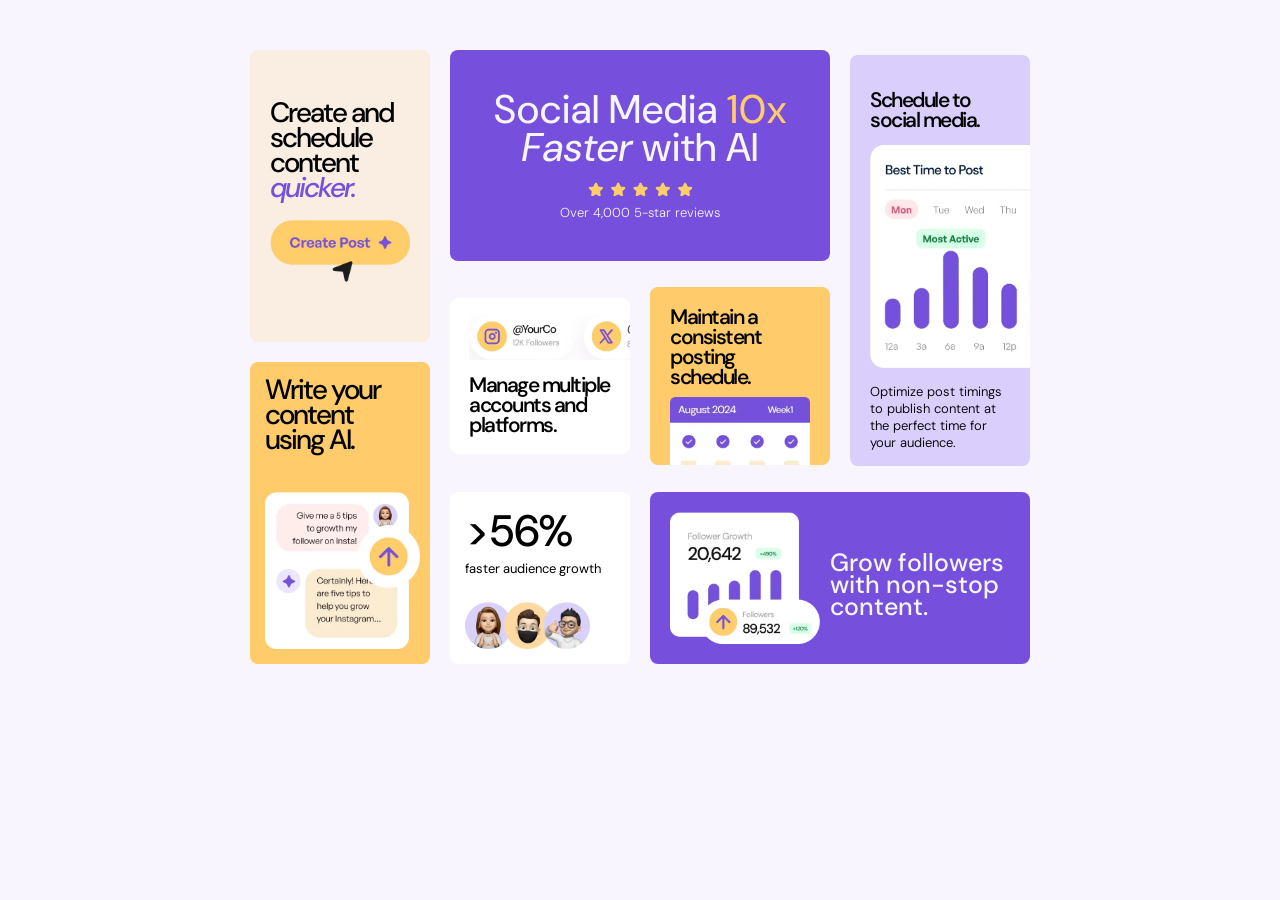
<file: index.html>
<!DOCTYPE html>
<html lang="en">

<head>
  <meta charset="UTF-8">
  <meta name="viewport" content="width=device-width, initial-scale=1.0">
  <link rel="stylesheet" href="grid-main.css">
  <link rel="icon" type="image/png" sizes="32x32" href="./assets/images/favicon-32x32.png">
  <title>Bento grid</title>
</head>

<body>
  <main>
    <section>
      <center>
        <h2>
          Social Media <span>10x</span> <em>Faster</em> with AI
        </h2>
      </center>
      <center>
        <img src="assets/images/illustration-five-stars.webp" width="107px" alt="">
        <p>
          Over 4,000 5-star reviews
        </p>
      </center>
    </section>

    <section>
      <img src="assets/images/illustration-multiple-platforms.webp" width="220px" alt="">
      <p>
        Manage multiple accounts and platforms.
      </p>
    </section>

    <section>
      <p>
        Maintain a consistent posting schedule.
      </p>
      <img src="assets/images/illustration-consistent-schedule.webp" width="140px" alt="">
    </section>

    <section>
      <p>
        Schedule to social media.
      </p>
      <img src="assets/images/illustration-schedule-posts.webp" width="250px" alt="">
      <p>
        Optimize post timings to publish content at the perfect time for your audience.
      </p>
    </section>

    <section>
      <img src="assets/images/illustration-grow-followers.webp" width="170px" alt="">
      <p>
        Grow followers with non-stop content.
      </p>
      <img src="assets/images/illustration-grow-followers.webp" width="150px" alt="">
    </section>

    <section>
      <h2>
        >56%
      </h2>
      <p>
        faster audience growth
      </p>
      <img src="assets/images/illustration-audience-growth.webp" width="125px" alt="">
    </section>

    <section>
      <p>
        Create and schedule content <em>quicker.</em>
      </p>
      <img src="assets/images/illustration-create-post.webp" width="140px" alt="">
    </section>

    <section>
      <p>
        Write your content using AI.
      </p>
      <img src="assets/images/illustration-ai-content.webp" width="155px" alt="AI Content">
    </section>
  </main>
</body>

</html>
</file>
<file: grid-main.css>
@import url("https://fonts.googleapis.com/css2?family=DM+Sans:ital,opsz,wght@0,9..40,100..1000;1,9..40,100..1000&display=swap");

* {
  padding: 0;
  margin: 0;
  box-sizing: border-box;
  -webkit-box-sizing: border-box;
}

html,
body {
  font-family: "DM Sans", sans-serif;
  font-optical-sizing: auto;
  font-weight: 500;
  font-style: normal;
  width: 100%;
  background-color: hsl(258, 100%, 98%);

  main {
    max-width: 100%;
    padding-top: 50px;
    justify-content: center;
    align-items: center;
    display: grid;
    gap: 20px;
    grid-template-areas:
      "seven one one four"
      "seven two three four"
      "eight two three four"
      "eight two three four"
      "eight six five five";
  }

  section {
    border-radius: 8px;
    transition: all 0.2s ease-in-out;

    p {
      font-size: 18px;
    }

    &:first-child {
      width: 380px;
      color: whitesmoke;
      background-color: hsl(256, 67%, 59%);
      padding: 40px 25px;
      transition: all 0.1s ease;
      grid-area: one;

      &:hover {
        transform: translate(0px, 4px);
      }

      h2 {
        font-weight: 450;
        font-size: 40px;
        letter-spacing: 1px;
        line-height: 38px;

        span {
          color: hsl(39, 100%, 71%);
        }
      }

      img {
        padding-top: 15px;
      }

      p {
        font-size: small;
        font-weight: 300;
      }
    }

    &:nth-child(2) {
      width: 180px;
      background-color: hsl(0, 0%, 100%);
      padding: 19px;
      padding-top: 15px;
      overflow: hidden;
      transition: all 0.1s ease;
      grid-area: two;

      &:hover {
        transform: translate(4px, 0px);
      }

      img {
        padding-bottom: 10px;
      }

      p {
        font-size: 21px;
        font-weight: 550;
        letter-spacing: -1.5px;
        line-height: 20px;
      }
    }

    &:nth-child(3) {
      width: 180px;
      height: 178px;
      background-color: hsl(39, 100%, 71%);
      padding: 20px;
      overflow: hidden;
      transition: all 0.1s ease;
      grid-area: three;

      &:hover {
        transform: translate(-4px, 0px);
      }

      p {
        font-size: 21px;
        font-weight: 550;
        letter-spacing: -1.5px;
        line-height: 20px;
      }

      img {
        padding-top: 10px;
      }
    }

    &:nth-child(4) {
      width: 180px;
      background-color: hsl(254, 88%, 90%);
      padding: 20px;
      padding-top: 35px;
      padding-bottom: 15px;
      overflow: hidden;
      transition: all 0.1s ease;
      grid-area: four;

      &:hover {
        transform: translate(-4px, 4px);
      }

      p {
        font-size: 21px;
        font-weight: 550;
        letter-spacing: -1.5px;
        line-height: 20px;

        &:last-child {
          font-size: small;
          font-weight: 350;
          letter-spacing: normal;
          line-height: normal;
        }
      }

      img {
        padding-top: 15px;
        padding-bottom: 10px;
      }
    }

    &:nth-child(5) {
      width: 380px;
      color: whitesmoke;
      background-color: hsl(256, 67%, 59%);
      padding: 20px;
      padding-bottom: 15px;
      overflow: hidden;
      transition: all 0.1s ease;
      grid-area: five;

      &:hover {
        transform: translate(-4px, -4px);
      }

      img {
        &:first-child {
          display: none;
        }
      }

      p {
        width: 15em;
        font-size: 25px;
        line-height: 22px;
        padding-top: 40px;
        padding-bottom: 40px;
        padding-left: 160px;
        position: absolute;
      }
    }

    &:nth-child(6) {
      width: 180px;
      background-color: hsl(0, 0%, 100%);
      padding: 15px;
      padding-top: 10px;
      padding-bottom: 10px;
      transition: all 0.1s ease;
      grid-area: six;

      &:hover {
        transform: translate(0px, -4px);
      }

      h2 {
        font-size: 44px;
        font-weight: 500;
      }

      p {
        font-size: small;
        font-weight: 400;
      }

      img {
        padding-top: 25px;
      }
    }

    &:nth-child(7) {
      width: 180px;
      background-color: hsl(31, 66%, 93%);
      padding: 50px 20px;
      transition: all 0.1s ease;
      grid-area: seven;

      &:hover {
        transform: translate(4px, 4px);
      }

      p {
        font-size: 28px;
        letter-spacing: -2px;
        line-height: 25px;

        em {
          color: hsl(256, 67%, 59%);
        }
      }

      img {
        padding-top: 20px;
      }
    }

    &:last-child {
      width: 180px;
      background-color: hsl(39, 100%, 71%);
      padding: 15px;
      padding-bottom: 10px;
      transition: all 0.1s ease;
      grid-area: eight;

      &:hover {
        transform: translate(4px, -4px);
      }

      p {
        font-size: 28px;
        letter-spacing: -2px;
        line-height: 25px;
      }

      img {
        padding-top: 40px;
      }
    }
  }
}

@media screen and (max-width: 768px) {
  html,
  body {
    width: 100%;
    flex-direction: column;
    overflow-x: hidden;

    main {
      padding: 20px 0px;
      justify-content: center;
      align-items: center;
      display: flex;
      flex-direction: column;
    }

    section {
      border-radius: 8px;
      transition: none;

      p {
        font-size: 18px;
      }

      &:first-child {
        width: 250px;
        padding: 30px 25px;

        &:hover {
          transform: scale(1.1);
        }

        h2 {
          font-weight: 500;
          font-size: 32px;
          letter-spacing: -0.2px;
          line-height: 29px;
        }

        img {
          width: 140px;
        }
      }

      &:nth-child(2) {
        width: 250px;
        padding: 15px;
        overflow: hidden;

        &:hover {
          transform: scale(1.1);
        }

        p {
          font-size: 20px;
          font-weight: 500;
          letter-spacing: -1.2px;
          line-height: 19px;
        }
      }

      &:nth-child(3) {
        width: 250px;
        height: 157px;
        padding: 12px;
        overflow: hidden;

        &:hover {
          transform: scale(1.1);
        }

        p {
          font-size: 20px;
          letter-spacing: -1.3px;
          line-height: 19px;
        }

        img {
          padding-top: 15px;
        }
      }

      &:nth-child(4) {
        width: 250px;
        padding: 13px;
        padding-top: 22px;
        padding-bottom: 19px;
        overflow: hidden;

        &:hover {
          transform: scale(1.1);
        }

        p {
          font-size: 19px;
          letter-spacing: -1.3px;
          text-align: center;

          &:last-child {
            font-size: 14px;
            letter-spacing: -0.1px;
            line-height: 15px;
            text-align: center;
          }
        }

        img {
          width: 224px;
          padding-top: 10px;
          padding-bottom: 10px;
        }
      }

      &:nth-child(5) {
        width: 250px;
        padding: 40px;
        padding-top: 15px;
        padding-bottom: 15px;
        overflow: hidden;

        &:hover {
          transform: scale(1.1);
        }

        img {
          &:first-child {
            padding-bottom: 20px;
            display: grid;
          }
          &:last-child {
            display: none;
          }
        }

        p {
          width: 7em;
          letter-spacing: -0.6px;
          text-align: center;
          font-size: 21px;
          line-height: 18px;
          padding-top: 0px;
          padding-bottom: 0px;
          padding-left: 0px;
          padding-right: 0px;
          position: relative;
        }
      }

      &:nth-child(6) {
        width: 250px;

        &:hover {
          transform: scale(1.1);
        }

        h2 {
          font-size: xx-large;
          font-weight: 550;
        }

        img {
          padding-top: 16px;
        }
      }

      &:nth-child(7) {
        width: 250px;
        padding: 20px;
        padding-bottom: 15px;

        &:hover {
          transform: scale(1.1);
        }

        p {
          font-size: 23px;
          font-weight: 550;
          letter-spacing: -1.5px;
          line-height: 20px;
        }

        img {
          padding-top: 10px;
        }
      }

      &:last-child {
        width: 250px;
        padding: 15px;
        padding-bottom: 10px;

        &:hover {
          transform: scale(1.1);
        }

        p {
          font-size: 24px;
          font-weight: 550;
          letter-spacing: -1.8px;
          line-height: 21px;
        }

        img {
          padding-top: 15px;
        }
      }
    }
  }
}
</file>
